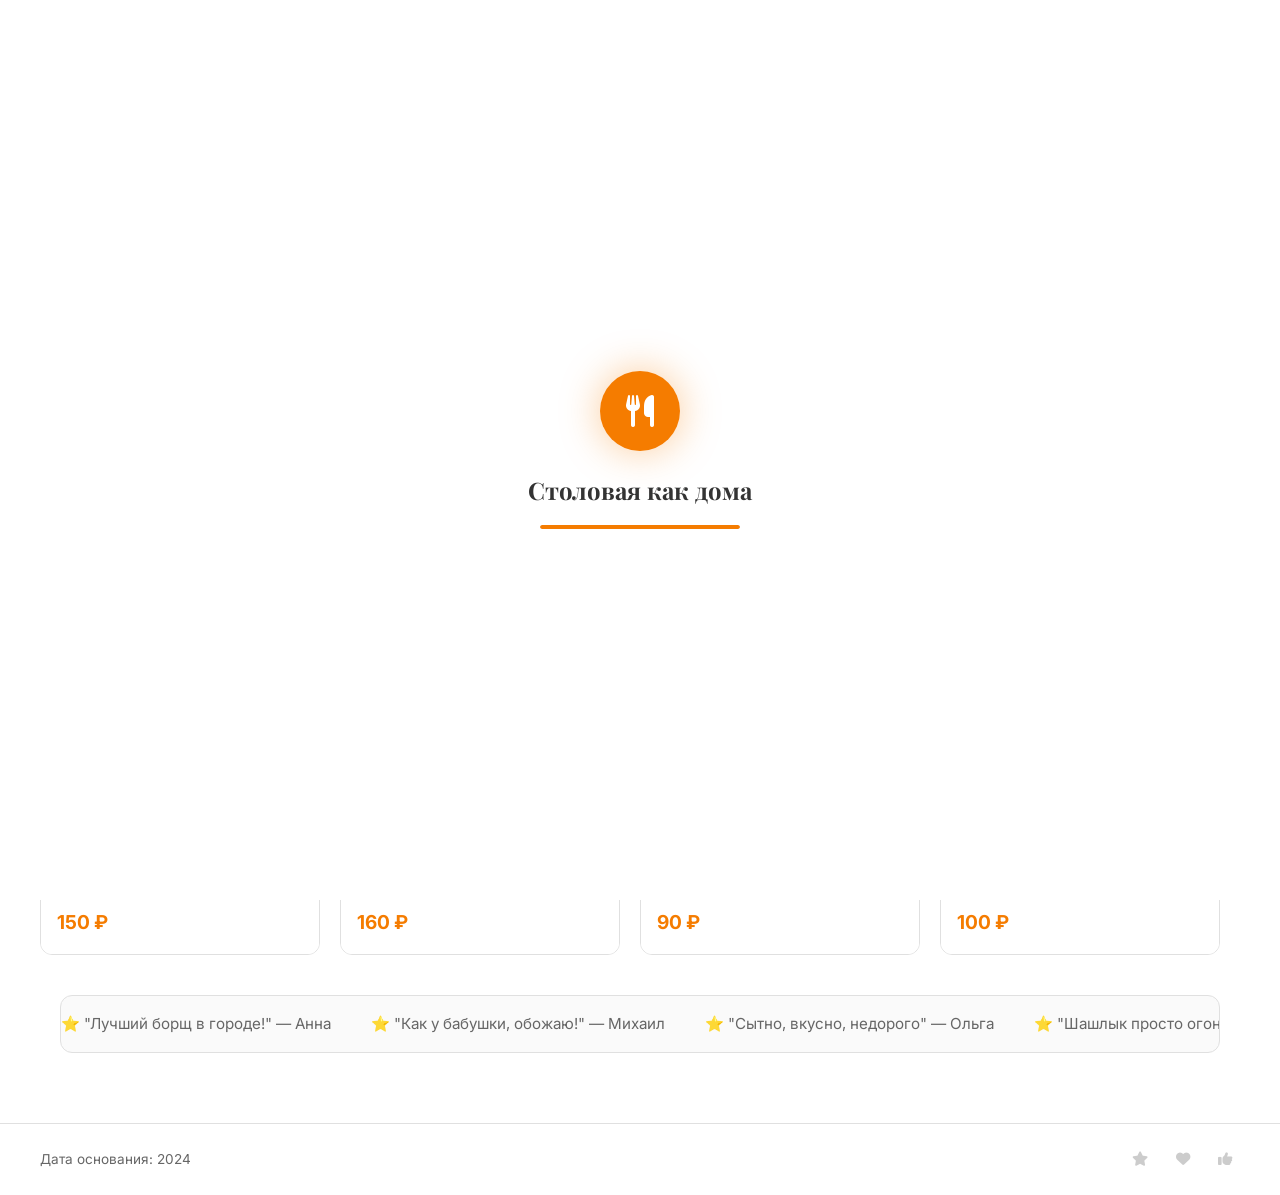
<file: index.html>
<!DOCTYPE html>
<html lang="ru">
<head>
    <meta charset="UTF-8">
    <meta name="viewport" content="width=device-width, initial-scale=1.0, maximum-scale=1.0, user-scalable=no">
    <title>Столовая как дома</title>
    <link rel="stylesheet" href="style.css">
    <link rel="stylesheet" href="https://cdnjs.cloudflare.com/ajax/libs/font-awesome/6.5.1/css/all.min.css">
    <link href="https://fonts.googleapis.com/css2?family=Playfair+Display:wght@400;700;900&family=Inter:wght@300;400;500;600;700&display=swap" rel="stylesheet">
<base target="_blank">
<base target="_blank">
</head>
<body>
    <!-- Прелоадер -->
    <div class="preloader" id="preloader">
        <div class="preloader__content">
            <div class="preloader__plate">
                <i class="fa-solid fa-utensils"></i>
            </div>
            <div class="preloader__text">Столовая как дома</div>
            <div class="preloader__bar">
                <div class="preloader__progress"></div>
            </div>
        </div>
    </div>

    <!-- Интерактивные частицы -->
    <canvas class="particles-canvas" id="particles-canvas"></canvas>

    <!-- Blob-морфинг фон -->
    <div class="blob-bg" aria-hidden="true">
        <div class="blob blob--1"></div>
        <div class="blob blob--2"></div>
        <div class="blob blob--3"></div>
    </div>

    <!-- Парящие декоративные иконки (только десктоп) -->
    <div class="floating-icons" id="floating-icons" aria-hidden="true">
        <i class="fa-solid fa-bowl-food floating-icons__item" style="--delay:0s;--x:5%;--duration:8s;"></i>
        <i class="fa-solid fa-pizza-slice floating-icons__item" style="--delay:2s;--x:15%;--duration:10s;"></i>
        <i class="fa-solid fa-burger floating-icons__item" style="--delay:4s;--x:25%;--duration:9s;"></i>
        <i class="fa-solid fa-drumstick-bite floating-icons__item" style="--delay:1s;--x:75%;--duration:11s;"></i>
        <i class="fa-solid fa-ice-cream floating-icons__item" style="--delay:3s;--x:85%;--duration:8s;"></i>
        <i class="fa-solid fa-mug-hot floating-icons__item" style="--delay:5s;--x:95%;--duration:10s;"></i>
    </div>

    <!-- Плавающая кнопка звонка -->
    <a href="tel:+79003030233" class="phone-fab" aria-label="Позвонить" title="Позвонить">
        <i class="fa-solid fa-phone"></i>
    </a>

    <header class="header" id="header">
        <div class="header__container">
            <a href="#" class="logo" data-page="home">
                <div class="logo__icon-wrap">
                    <i class="fa-solid fa-utensils logo__icon"></i>
                    <div class="logo__icon-glow"></div>
                </div>
                <span class="logo__text">Столовая как дома</span>
            </a>

            <!-- Статус открыто/закрыто -->
            <div class="status-badge" id="status-badge">
                <span class="status-badge__dot"></span>
                <span class="status-badge__text" id="status-text">Открыто</span>
            </div>

            <nav class="nav">
                <ul class="nav__list">
                    <li class="nav__item"><a href="#" class="nav__link active" data-page="home"><span>Главная</span></a></li>
                    <li class="nav__item"><a href="#" class="nav__link" data-page="menu"><span>Меню</span></a></li>
                    <li class="nav__item"><a href="#" class="nav__link" data-page="services"><span>Услуги</span></a></li>
                    <li class="nav__item"><a href="#" class="nav__link" data-page="contacts"><span>Контакты</span></a></li>
                </ul>
            </nav>
            <button class="burger" aria-label="Меню">
                <span class="burger__line"></span>
                <span class="burger__line"></span>
                <span class="burger__line"></span>
            </button>
        </div>
    </header>

    <main class="main">
        <!-- Главная -->
        <section class="page page--home active" id="page-home">
            <div class="hero">
                <div class="hero__content">
                    <h1 class="hero__title">
                        <span class="hero__word">Домашняя</span>
                        <span class="hero__word">еда</span>
                        <br>
                        <span class="hero__word hero__word--accent">с любовью</span>
                    </h1>
                    <p class="hero__subtitle">Вкусные обеды как у бабушки — сытно, недорого и с душой</p>
                    <a href="#" class="btn btn--accent hero__btn" data-page="menu">
                        <span>Посмотреть меню</span>
                        <i class="fa-solid fa-arrow-right btn__arrow"></i>
                    </a>
                </div>
                <div class="hero__food-animation" aria-hidden="true">
                    <div class="hero__plate">
                        <i class="fa-solid fa-utensils"></i>
                    </div>
                    <div class="hero__orbit hero__orbit--1">
                        <i class="fa-solid fa-burger hero__orbit-icon"></i>
                    </div>
                    <div class="hero__orbit hero__orbit--2">
                        <i class="fa-solid fa-pizza-slice hero__orbit-icon"></i>
                    </div>
                    <div class="hero__orbit hero__orbit--3">
                        <i class="fa-solid fa-bowl-food hero__orbit-icon"></i>
                    </div>
                    <div class="hero__orbit hero__orbit--4">
                        <i class="fa-solid fa-ice-cream hero__orbit-icon"></i>
                    </div>
                    <div class="hero__orbit hero__orbit--5">
                        <i class="fa-solid fa-drumstick-bite hero__orbit-icon"></i>
                    </div>
                    <div class="hero__orbit hero__orbit--6">
                        <i class="fa-solid fa-mug-hot hero__orbit-icon"></i>
                    </div>
                </div>
            </div>

            <!-- Горизонтальный скролл хитов -->
            <section class="hits">
                <h2 class="hits__title scroll-reveal">ПОПУЛЯРНЫЕ БЛЮДА</h2>
                <div class="hits__scroll-container">
                    <div class="hits__grid hits__grid--horizontal" id="hits-grid"></div>
                </div>
            </section>

            <!-- Бегущая строка отзывов -->
            <div class="ticker scroll-reveal">
                <div class="ticker__track">
                    <span class="ticker__item">⭐ "Лучший борщ в городе!" — Анна</span>
                    <span class="ticker__item">⭐ "Как у бабушки, обожаю!" — Михаил</span>
                    <span class="ticker__item">⭐ "Сытно, вкусно, недорого" — Ольга</span>
                    <span class="ticker__item">⭐ "Шашлык просто огонь 🔥" — Дмитрий</span>
                    <span class="ticker__item">⭐ "Хожу каждый день на обед" — Светлана</span>
                    <span class="ticker__item">⭐ "Лучший борщ в городе!" — Анна</span>
                    <span class="ticker__item">⭐ "Как у бабушки, обожаю!" — Михаил</span>
                    <span class="ticker__item">⭐ "Сытно, вкусно, недорого" — Ольга</span>
                </div>
            </div>
        </section>

        <!-- Меню -->
        <section class="page page--menu" id="page-menu">
            <div class="catalog">
                <h2 class="catalog__title scroll-reveal">НАШЕ МЕНЮ</h2>
                <div class="filters scroll-reveal">
                    <div class="filters__item">
                        <label for="filter-search" class="filters__label">Поиск по названию</label>
                        <input type="text" id="filter-search" class="filters__input" placeholder="Введите название...">
                    </div>
                    <div class="filters__item">
                        <label for="filter-category" class="filters__label">Категория</label>
                        <select id="filter-category" class="filters__select">
                            <option value="all">Все категории</option>
                            <option value="soups">Супы</option>
                            <option value="garnishes">Гарниры</option>
                            <option value="meat">Мясные блюда</option>
                            <option value="salads">Салаты</option>
                            <option value="drinks">Напитки</option>
                        </select>
                    </div>
                </div>

                <!-- Sticky категории -->
                <div class="sticky-categories" id="sticky-categories">
                    <button class="sticky-categories__btn active" data-cat="all">Все</button>
                    <button class="sticky-categories__btn" data-cat="soups">Супы</button>
                    <button class="sticky-categories__btn" data-cat="garnishes">Гарниры</button>
                    <button class="sticky-categories__btn" data-cat="meat">Мясо</button>
                    <button class="sticky-categories__btn" data-cat="salads">Салаты</button>
                    <button class="sticky-categories__btn" data-cat="drinks">Напитки</button>
                </div>

                <div class="catalog__grid" id="menu-grid"></div>
                <p class="catalog__empty" id="menu-empty" style="display:none;">Ничего не найдено</p>
            </div>
        </section>

        <!-- Услуги -->
        <section class="page page--services" id="page-services">
            <div class="services">
                <h2 class="services__title scroll-reveal">НАШИ УСЛУГИ</h2>
                <div class="services__grid" id="services-grid"></div>
            </div>
        </section>

        <!-- Контакты -->
        <section class="page page--contacts" id="page-contacts">
            <div class="contacts">
                <h2 class="contacts__title scroll-reveal">КОНТАКТЫ</h2>
                <div class="contacts__info scroll-reveal">
                    <div class="contacts__item">
                        <div class="contacts__icon-wrap">
                            <i class="fa-solid fa-phone contacts__icon"></i>
                        </div>
                        <a href="tel:+79003030233" class="contacts__link">+7 900 303 02 33</a>
                    </div>
                    <div class="contacts__item">
                        <div class="contacts__icon-wrap">
                            <i class="fa-solid fa-location-dot contacts__icon"></i>
                        </div>
                        <span class="contacts__text">ул. Генерала Лизюкова, 2</span>
                    </div>
                    <div class="contacts__item contacts__item--hours">
                        <div class="contacts__icon-wrap">
                            <i class="fa-solid fa-clock contacts__icon"></i>
                        </div>
                        <div class="contacts__hours">
                            <span class="contacts__hours-label">Режим работы:</span>
                            <span class="contacts__hours-time">Пн–Пт: 10:00 – 20:00</span>
                            <span class="contacts__hours-time">Сб–Вс: 11:00 – 19:00</span>
                        </div>
                    </div>
                </div>

                <!-- Карта -->
                <div class="contacts__map-wrapper scroll-reveal">
                    <div class="contacts__map-container">
                        <iframe 
                            class="contacts__map"
                            src="https://yandex.ru/map-widget/v1/?ll=39.174829%2C51.707617&z=19&pt=39.174829%2C51.707617%2Cpm2rdm"
                            frameborder="0"
                            allowfullscreen="true"
                            loading="lazy"
                            title="Карта — Столовая как дома">
                        </iframe>
                    </div>
                    <div class="contacts__map-badge">
                        <i class="fa-solid fa-map-pin"></i>
                        <span>Мы здесь!</span>
                    </div>
                </div>

                <div class="contacts__socials scroll-reveal">
                    <a href="#" class="contacts__social" target="_blank" rel="noopener" aria-label="Telegram">
                        <i class="fa-brands fa-telegram-plane"></i>
                    </a>
                    <a href="#" class="contacts__social" target="_blank" rel="noopener" aria-label="WhatsApp">
                        <i class="fa-brands fa-whatsapp"></i>
                    </a>
                </div>
            </div>
        </section>
    </main>

    <footer class="footer">
        <div class="footer__container">
            <span class="footer__text">Дата основания: 2024</span>
            <div class="footer__icons">
                <i class="fa-solid fa-star footer__icon footer__icon--star"></i>
                <i class="fa-solid fa-heart footer__icon footer__icon--heart"></i>
                <i class="fa-solid fa-thumbs-up footer__icon footer__icon--thumb"></i>
            </div>
        </div>
    </footer>

    <script src="script.js"></script>
</body>
</html>
</file>
<file: style.css>
/* style.css */
*,
*::before,
*::after {
    margin: 0;
    padding: 0;
    box-sizing: border-box;
    -webkit-tap-highlight-color: transparent;
}

/* ═══════════════════════════════════════
   🎨 CSS VARIABLES (только светлая тема)
   ═══════════════════════════════════════ */
:root {
    --bg: #ffffff;
    --bg-secondary: #fafafa;
    --bg-card: #ffffff;
    --accent: #f57c00;
    --accent-hover: #e06b00;
    --accent-light: #fff3e6;
    --text: #333333;
    --text-light: #666666;
    --border: #e0e0e0;
    --shadow: 0 4px 12px rgba(0, 0, 0, 0.08);
    --shadow-hover: 0 8px 24px rgba(245, 124, 0, 0.2);
    --shadow-glow: 0 0 30px rgba(245, 124, 0, 0.15);
    --radius: 12px;
    --header-height: 70px;
    --font-heading: 'Playfair Display', serif;
    --font-body: 'Inter', sans-serif;
    --transition: 0.3s ease;
}

html {
    scroll-behavior: smooth;
}

body {
    font-family: var(--font-body);
    background: var(--bg);
    color: var(--text);
    line-height: 1.6;
    min-height: 100vh;
    display: flex;
    flex-direction: column;
    padding-top: var(--header-height);
    overflow-x: hidden;
}

/* ═══════════════════════════════════════
   📞 PHONE FAB (плавающая кнопка звонка)
   ═══════════════════════════════════════ */
.phone-fab {
    position: fixed;
    bottom: 24px;
    right: 24px;
    width: 56px;
    height: 56px;
    border-radius: 50%;
    background: #25d366;
    color: #fff;
    border: none;
    cursor: pointer;
    z-index: 999;
    display: flex;
    align-items: center;
    justify-content: center;
    font-size: 1.5rem;
    box-shadow: 0 4px 16px rgba(37, 211, 102, 0.4);
    transition: all 0.4s cubic-bezier(0.175, 0.885, 0.32, 1.275);
    text-decoration: none;
    animation: phonePulse 2s ease-in-out infinite;
}

.phone-fab:hover,
.phone-fab:active {
    transform: scale(1.1);
    box-shadow: 0 6px 24px rgba(37, 211, 102, 0.6);
}

@keyframes phonePulse {
    0%, 100% { box-shadow: 0 0 0 0 rgba(37, 211, 102, 0.5); }
    50% { box-shadow: 0 0 0 12px rgba(37, 211, 102, 0); }
}

/* ═══════════════════════════════════════
   🔍 ПОДСВЕТКА ПОИСКА
   ═══════════════════════════════════════ */
.search-highlight {
    background: #ffeb3b;
    color: #000;
    border-radius: 2px;
    padding: 0 2px;
    font-weight: 700;
}

/* ═══════════════════════════════════════
   🫧 BLOB-MORPHING BACKGROUND
   ═══════════════════════════════════════ */
.blob-bg {
    position: fixed;
    top: 0;
    left: 0;
    width: 100%;
    height: 100%;
    pointer-events: none;
    z-index: 0;
    overflow: hidden;
    opacity: 0.6;
}

.blob {
    position: absolute;
    border-radius: 50%;
    filter: blur(60px);
    animation: blobMorph 15s ease-in-out infinite;
}

.blob--1 {
    width: 400px;
    height: 400px;
    background: radial-gradient(circle, rgba(245, 124, 0, 0.15), transparent 70%);
    top: -100px;
    left: -100px;
    animation-delay: 0s;
}

.blob--2 {
    width: 300px;
    height: 300px;
    background: radial-gradient(circle, rgba(255, 100, 50, 0.1), transparent 70%);
    bottom: -50px;
    right: -50px;
    animation-delay: -5s;
    animation-duration: 20s;
}

.blob--3 {
    width: 250px;
    height: 250px;
    background: radial-gradient(circle, rgba(255, 150, 0, 0.08), transparent 70%);
    top: 50%;
    left: 50%;
    animation-delay: -10s;
    animation-duration: 18s;
}

@keyframes blobMorph {
    0%, 100% {
        border-radius: 60% 40% 30% 70% / 60% 30% 70% 40%;
        transform: translate(0, 0) rotate(0deg) scale(1);
    }
    25% {
        border-radius: 30% 60% 70% 40% / 50% 60% 30% 60%;
        transform: translate(30px, -30px) rotate(90deg) scale(1.1);
    }
    50% {
        border-radius: 50% 60% 30% 60% / 30% 40% 70% 60%;
        transform: translate(-20px, 20px) rotate(180deg) scale(0.9);
    }
    75% {
        border-radius: 60% 40% 60% 30% / 70% 30% 50% 60%;
        transform: translate(20px, 10px) rotate(270deg) scale(1.05);
    }
}

/* ═══════════════════════════════════════
   ✨ PARTICLES CANVAS
   ═══════════════════════════════════════ */
.particles-canvas {
    position: fixed;
    top: 0;
    left: 0;
    width: 100%;
    height: 100%;
    pointer-events: none;
    z-index: 1;
    opacity: 0.4;
}

/* ═══════════════════════════════════════
   🔄 ПРЕЛОАДЕР
   ═══════════════════════════════════════ */
.preloader {
    position: fixed;
    top: 0;
    left: 0;
    width: 100%;
    height: 100%;
    background: var(--bg);
    z-index: 9999;
    display: flex;
    align-items: center;
    justify-content: center;
    transition: opacity 0.6s ease, visibility 0.6s ease;
}

.preloader.hidden {
    opacity: 0;
    visibility: hidden;
    pointer-events: none;
}

.preloader__content {
    text-align: center;
    padding: 20px;
}

.preloader__plate {
    width: 80px;
    height: 80px;
    background: var(--accent);
    border-radius: 50%;
    display: flex;
    align-items: center;
    justify-content: center;
    margin: 0 auto 20px;
    animation: plateBounce 1.2s ease-in-out infinite;
    box-shadow: 0 0 40px rgba(245, 124, 0, 0.4);
}

.preloader__plate i {
    font-size: 2rem;
    color: #fff;
    animation: plateSpin 2s linear infinite;
}

@keyframes plateBounce {
    0%, 100% { transform: translateY(0) scale(1); }
    50% { transform: translateY(-15px) scale(1.05); }
}

@keyframes plateSpin {
    0% { transform: rotate(0deg); }
    100% { transform: rotate(360deg); }
}

.preloader__text {
    font-family: var(--font-heading);
    font-size: 1.5rem;
    font-weight: 700;
    color: var(--text);
    margin-bottom: 16px;
    animation: textPulse 1.5s ease-in-out infinite;
}

@keyframes textPulse {
    0%, 100% { opacity: 1; }
    50% { opacity: 0.6; }
}

.preloader__bar {
    width: 200px;
    height: 4px;
    background: var(--border);
    border-radius: 2px;
    overflow: hidden;
    margin: 0 auto;
}

.preloader__progress {
    height: 100%;
    width: 0%;
    background: var(--accent);
    border-radius: 2px;
    animation: progressFill 1.5s ease forwards;
}

@keyframes progressFill {
    0% { width: 0%; }
    100% { width: 100%; }
}

/* ═══════════════════════════════════════
   🍽 ПАРЯЩИЕ ИКОНКИ
   ═══════════════════════════════════════ */
.floating-icons {
    position: fixed;
    top: 0;
    left: 0;
    width: 100%;
    height: 100%;
    pointer-events: none;
    z-index: 1;
    overflow: hidden;
}

.floating-icons__item {
    position: absolute;
    bottom: -50px;
    left: var(--x);
    font-size: 1.5rem;
    color: rgba(245, 124, 0, 0.12);
    animation: iconFloat var(--duration) var(--delay) ease-in-out infinite;
}

@keyframes iconFloat {
    0% { transform: translateY(0) rotate(0deg); opacity: 0; }
    15% { opacity: 1; }
    50% { transform: translateY(-60vh) rotate(180deg); }
    85% { opacity: 0.6; }
    100% { transform: translateY(-120vh) rotate(360deg); opacity: 0; }
}

/* ═══════════════════════════════════════
   📜 SCROLL-REVEAL
   ═══════════════════════════════════════ */
.scroll-reveal {
    opacity: 0;
    transform: translateY(40px);
    transition: opacity 0.8s ease, transform 0.8s ease;
}

.scroll-reveal.revealed {
    opacity: 1;
    transform: translateY(0);
}

.scroll-reveal--scale {
    opacity: 0;
    transform: scale(0.8);
    transition: opacity 0.6s ease, transform 0.6s ease;
}

.scroll-reveal--scale.revealed {
    opacity: 1;
    transform: scale(1);
}

/* ═══════════════════════════════════════
   🏠 ШАПКА + STATUS BADGE
   ═══════════════════════════════════════ */
.header {
    position: fixed;
    top: 0;
    left: 0;
    width: 100%;
    background: rgba(255, 255, 255, 0.95);
    backdrop-filter: blur(10px);
    -webkit-backdrop-filter: blur(10px);
    border-bottom: 1px solid var(--border);
    z-index: 1000;
    height: var(--header-height);
    box-shadow: 0 1px 8px rgba(0, 0, 0, 0.05);
    transition: all 0.4s ease;
}

.header--scrolled {
    height: 60px;
    box-shadow: 0 4px 20px rgba(0, 0, 0, 0.08);
}

.header__container {
    max-width: 1200px;
    margin: 0 auto;
    padding: 0 20px;
    display: flex;
    align-items: center;
    justify-content: space-between;
    height: 100%;
}

/* Status Badge */
.status-badge {
    display: flex;
    align-items: center;
    gap: 8px;
    padding: 6px 14px;
    background: var(--bg-secondary);
    border-radius: 20px;
    border: 1px solid var(--border);
    font-size: 0.85rem;
    font-weight: 600;
    transition: all 0.3s ease;
}

.status-badge__dot {
    width: 8px;
    height: 8px;
    border-radius: 50%;
    background: #4caf50;
    animation: statusPulse 2s ease-in-out infinite;
}

.status-badge.status-badge--closed .status-badge__dot {
    background: #ff3b30;
    animation: none;
}

.status-badge.status-badge--closed {
    color: #ff3b30;
}

@keyframes statusPulse {
    0%, 100% { box-shadow: 0 0 0 0 rgba(76, 175, 80, 0.4); }
    50% { box-shadow: 0 0 0 6px rgba(76, 175, 80, 0); }
}

.logo {
    display: flex;
    align-items: center;
    gap: 10px;
    text-decoration: none;
    color: var(--text);
    font-family: var(--font-heading);
    font-weight: 700;
    font-size: 1.4rem;
    transition: color var(--transition);
}

.logo:hover {
    color: var(--accent);
}

.logo__icon-wrap {
    position: relative;
    display: flex;
    align-items: center;
    justify-content: center;
}

.logo__icon {
    font-size: 1.6rem;
    color: var(--accent);
    transition: transform 0.4s ease;
}

.logo:hover .logo__icon {
    transform: rotate(15deg) scale(1.1);
}

.logo__icon-glow {
    position: absolute;
    width: 100%;
    height: 100%;
    border-radius: 50%;
    background: radial-gradient(circle, rgba(245, 124, 0, 0.2) 0%, transparent 70%);
    animation: iconGlow 2s ease-in-out infinite;
    opacity: 0;
    transition: opacity 0.3s ease;
}

.logo:hover .logo__icon-glow {
    opacity: 1;
}

@keyframes iconGlow {
    0%, 100% { transform: scale(1); opacity: 0.6; }
    50% { transform: scale(1.5); opacity: 0; }
}

.nav__list {
    display: flex;
    list-style: none;
    gap: 8px;
}

.nav__link {
    display: block;
    padding: 10px 18px;
    text-decoration: none;
    color: var(--text);
    font-weight: 500;
    border-radius: 8px;
    transition: all var(--transition);
    font-size: 0.95rem;
    position: relative;
    overflow: hidden;
    min-height: 44px;
    display: flex;
    align-items: center;
}

.nav__link::before {
    content: '';
    position: absolute;
    bottom: 0;
    left: 50%;
    width: 0;
    height: 2px;
    background: var(--accent);
    transition: all 0.3s ease;
    transform: translateX(-50%);
}

.nav__link:hover::before,
.nav__link:active::before {
    width: 80%;
}

.nav__link:hover,
.nav__link:active {
    background: var(--accent-light);
    color: var(--accent);
    transform: translateY(-2px);
}

.nav__link.active {
    background: var(--accent);
    color: #fff;
    animation: navActivePulse 2s ease-in-out infinite;
}

.nav__link.active::before {
    display: none;
}

@keyframes navActivePulse {
    0%, 100% { box-shadow: 0 0 0 0 rgba(245, 124, 0, 0.4); }
    50% { box-shadow: 0 0 0 8px rgba(245, 124, 0, 0); }
}

/* Бургер */
.burger {
    display: none;
    flex-direction: column;
    gap: 5px;
    background: none;
    border: none;
    cursor: pointer;
    padding: 12px;
    z-index: 1001;
    min-width: 44px;
    min-height: 44px;
    align-items: center;
    justify-content: center;
}

.burger__line {
    width: 26px;
    height: 3px;
    background: var(--text);
    border-radius: 2px;
    transition: all var(--transition);
}

.burger.active .burger__line:nth-child(1) {
    transform: rotate(45deg) translate(5px, 6px);
}

.burger.active .burger__line:nth-child(2) {
    opacity: 0;
    transform: translateX(20px);
}

.burger.active .burger__line:nth-child(3) {
    transform: rotate(-45deg) translate(5px, -6px);
}

/* ═══════════════════════════════════════
   📄 MAIN & PAGES
   ═══════════════════════════════════════ */
.main {
    flex: 1;
    max-width: 1200px;
    width: 100%;
    margin: 0 auto;
    padding: 30px 20px;
    position: relative;
    z-index: 2;
}

.page {
    display: none;
}

.page.active {
    display: block;
    animation: pageFadeIn 0.5s ease;
}

@keyframes pageFadeIn {
    from { opacity: 0; transform: translateY(20px) scale(0.98); }
    to { opacity: 1; transform: translateY(0) scale(1); }
}

/* ═══════════════════════════════════════
   🦸 HERO
   ═══════════════════════════════════════ */
.hero {
    display: flex;
    align-items: center;
    justify-content: center;
    text-align: center;
    padding: 40px 0 60px;
    min-height: 400px;
    position: relative;
}

.hero__content {
    max-width: 700px;
    width: 100%;
    position: relative;
    z-index: 2;
}

.hero__title {
    font-family: var(--font-heading);
    font-size: 3.5rem;
    font-weight: 900;
    line-height: 1.15;
    color: var(--text);
    margin-bottom: 20px;
}

.hero__word {
    display: inline-block;
    opacity: 0;
    transform: translateY(30px);
    animation: wordReveal 0.8s ease forwards;
}

.hero__word:nth-child(1) { animation-delay: 0.2s; }
.hero__word:nth-child(2) { animation-delay: 0.4s; }
.hero__word:nth-child(3) { animation-delay: 0.6s; }
.hero__word:nth-child(4) { animation-delay: 0.8s; }

@keyframes wordReveal {
    from { opacity: 0; transform: translateY(30px) rotate(-2deg); }
    to { opacity: 1; transform: translateY(0) rotate(0deg); }
}

.hero__word--accent {
    color: var(--accent);
    position: relative;
}

.hero__word--accent::after {
    content: '';
    position: absolute;
    bottom: 2px;
    left: 0;
    width: 100%;
    height: 4px;
    background: var(--accent);
    border-radius: 2px;
    opacity: 0.4;
    animation: underlineGrow 1s ease 1s forwards;
    transform: scaleX(0);
    transform-origin: left;
}

@keyframes underlineGrow {
    to { transform: scaleX(1); }
}

.hero__subtitle {
    font-size: 1.2rem;
    color: var(--text-light);
    margin-bottom: 32px;
    max-width: 500px;
    margin-left: auto;
    margin-right: auto;
    opacity: 0;
    animation: fadeInUp 0.8s ease 0.8s forwards;
}

@keyframes fadeInUp {
    from { opacity: 0; transform: translateY(20px); }
    to { opacity: 1; transform: translateY(0); }
}

.hero__btn {
    font-size: 1.05rem;
    padding: 14px 36px;
    opacity: 0;
    animation: fadeInUp 0.8s ease 1s forwards;
    position: relative;
    overflow: hidden;
    min-height: 48px;
}

/* ═══════════════════════════════════════
   🍽 HERO FOOD ANIMATION
   ═══════════════════════════════════════ */
.hero__food-animation {
    position: relative;
    width: 340px;
    height: 340px;
    display: flex;
    align-items: center;
    justify-content: center;
    margin: 0 auto;
}

.hero__plate {
    width: 120px;
    height: 120px;
    background: var(--accent);
    border-radius: 50%;
    display: flex;
    align-items: center;
    justify-content: center;
    font-size: 3rem;
    color: #fff;
    box-shadow: 0 0 60px rgba(245, 124, 0, 0.4), 0 8px 24px rgba(0, 0, 0, 0.15);
    z-index: 10;
    animation: platePulse 3s ease-in-out infinite;
    position: relative;
}

.hero__plate::before {
    content: '';
    position: absolute;
    inset: -8px;
    border-radius: 50%;
    border: 2px solid rgba(245, 124, 0, 0.3);
    animation: plateRingExpand 3s ease-in-out infinite;
}

@keyframes platePulse {
    0%, 100% { transform: scale(1); }
    50% { transform: scale(1.08); }
}

@keyframes plateRingExpand {
    0%, 100% { transform: scale(1); opacity: 1; }
    50% { transform: scale(1.15); opacity: 0; }
}

.hero__orbit {
    position: absolute;
    width: 100%;
    height: 100%;
    top: 0;
    left: 0;
    animation: orbitRotate linear infinite;
    pointer-events: none;
}

.hero__orbit--1 { animation-duration: 12s; }
.hero__orbit--2 { animation-duration: 16s; animation-direction: reverse; }
.hero__orbit--3 { animation-duration: 20s; }
.hero__orbit--4 { animation-duration: 14s; animation-direction: reverse; }
.hero__orbit--5 { animation-duration: 18s; }
.hero__orbit--6 { animation-duration: 22s; animation-direction: reverse; }

@keyframes orbitRotate {
    from { transform: rotate(0deg); }
    to { transform: rotate(360deg); }
}

.hero__orbit-icon {
    position: absolute;
    font-size: 1.8rem;
    color: var(--accent);
    background: var(--bg-card);
    width: 48px;
    height: 48px;
    border-radius: 50%;
    display: flex;
    align-items: center;
    justify-content: center;
    box-shadow: 0 4px 12px rgba(245, 124, 0, 0.2);
    border: 2px solid rgba(245, 124, 0, 0.15);
    animation: iconCounterRotate linear infinite;
}

/* Иконки на разных позициях орбиты */
.hero__orbit--1 .hero__orbit-icon { top: 0; left: 50%; transform: translateX(-50%); animation-duration: 12s; animation-direction: reverse; }
.hero__orbit--2 .hero__orbit-icon { top: 50%; right: 0; transform: translateY(-50%); animation-duration: 16s; }
.hero__orbit--3 .hero__orbit-icon { bottom: 0; left: 50%; transform: translateX(-50%); animation-duration: 20s; animation-direction: reverse; }
.hero__orbit--4 .hero__orbit-icon { top: 50%; left: 0; transform: translateY(-50%); animation-duration: 14s; }
.hero__orbit--5 .hero__orbit-icon { top: 15%; right: 15%; animation-duration: 18s; animation-direction: reverse; }
.hero__orbit--6 .hero__orbit-icon { bottom: 15%; left: 15%; animation-duration: 22s; }

@keyframes iconCounterRotate {
    from { transform: rotate(0deg); }
    to { transform: rotate(-360deg); }
}

/* Пар над тарелкой */
.hero__food-animation::after {
    content: '';
    position: absolute;
    top: 30%;
    left: 50%;
    transform: translateX(-50%);
    width: 40px;
    height: 40px;
    background: radial-gradient(circle, rgba(255, 255, 255, 0.4), transparent);
    border-radius: 50%;
    animation: steamRiseHero 2.5s ease-out infinite;
    z-index: 11;
    pointer-events: none;
}

.hero__food-animation::before {
    content: '';
    position: absolute;
    top: 35%;
    left: 55%;
    width: 25px;
    height: 25px;
    background: radial-gradient(circle, rgba(255, 255, 255, 0.3), transparent);
    border-radius: 50%;
    animation: steamRiseHero 2.5s ease-out 0.8s infinite;
    z-index: 11;
    pointer-events: none;
}

@keyframes steamRiseHero {
    0% { transform: translateX(-50%) translateY(0) scale(1); opacity: 0.6; }
    100% { transform: translateX(-50%) translateY(-60px) scale(2); opacity: 0; }
}

/* ═══════════════════════════════════════
   🔘 КНОПКИ + RIPPLE
   ═══════════════════════════════════════ */
.btn {
    display: inline-flex;
    align-items: center;
    justify-content: center;
    gap: 10px;
    padding: 12px 28px;
    border-radius: 8px;
    font-weight: 600;
    font-size: 0.95rem;
    cursor: pointer;
    text-decoration: none;
    border: 2px solid transparent;
    transition: all var(--transition);
    font-family: var(--font-body);
    position: relative;
    overflow: hidden;
    min-height: 44px;
    touch-action: manipulation;
}

.btn__arrow {
    transition: transform 0.3s ease;
}

.btn:hover .btn__arrow,
.btn:active .btn__arrow {
    transform: translateX(4px);
}

.btn--accent {
    background: var(--accent);
    color: #fff;
    border-color: var(--accent);
    animation: btnGlow 3s ease-in-out infinite;
}

@keyframes btnGlow {
    0%, 100% { box-shadow: 0 0 0 0 rgba(245, 124, 0, 0.4); }
    50% { box-shadow: 0 0 20px 5px rgba(245, 124, 0, 0.2); }
}

.btn--accent:hover,
.btn--accent:active {
    background: var(--accent-hover);
    border-color: var(--accent-hover);
    transform: translateY(-3px);
    box-shadow: 0 10px 30px rgba(245, 124, 0, 0.35);
}

/* Ripple effect */
.btn::after {
    content: '';
    position: absolute;
    top: 50%;
    left: 50%;
    width: 0;
    height: 0;
    background: rgba(255, 255, 255, 0.3);
    border-radius: 50%;
    transform: translate(-50%, -50%);
    transition: width 0.6s ease, height 0.6s ease;
}

.btn:active::after {
    width: 300px;
    height: 300px;
}

/* ═══════════════════════════════════════
   🏷 ЗАГОЛОВКИ
   ═══════════════════════════════════════ */
.hits__title,
.catalog__title,
.services__title,
.contacts__title {
    font-family: var(--font-heading);
    font-size: 2rem;
    font-weight: 700;
    text-align: center;
    margin-bottom: 12px;
    position: relative;
    padding-bottom: 16px;
}

.hits__title::after,
.catalog__title::after,
.services__title::after,
.contacts__title::after {
    content: '';
    position: absolute;
    bottom: 0;
    left: 50%;
    transform: translateX(-50%);
    width: 60px;
    height: 4px;
    background: var(--accent);
    border-radius: 2px;
    animation: titleLineGrow 1s ease forwards;
}

@keyframes titleLineGrow {
    from { width: 0; }
    to { width: 60px; }
}

/* ═══════════════════════════════════════
   📰 TICKER (бегущая строка)
   ═══════════════════════════════════════ */
.ticker {
    margin: 40px 0;
    overflow: hidden;
    background: var(--bg-secondary);
    border-radius: var(--radius);
    border: 1px solid var(--border);
    padding: 16px 0;
}

.ticker__track {
    display: flex;
    gap: 40px;
    animation: tickerScroll 20s linear infinite;
    width: max-content;
}

.ticker:hover .ticker__track {
    animation-play-state: paused;
}

@keyframes tickerScroll {
    0% { transform: translateX(0); }
    100% { transform: translateX(-50%); }
}

.ticker__item {
    white-space: nowrap;
    font-size: 0.95rem;
    color: var(--text-light);
    flex-shrink: 0;
}

/* ═══════════════════════════════════════
   📦 СЕТКИ + HORIZONTAL SCROLL
   ═══════════════════════════════════════ */
.hits__grid,
.catalog__grid {
    display: grid;
    grid-template-columns: repeat(4, 1fr);
    gap: 24px;
    margin-top: 30px;
}

.hits__scroll-container {
    overflow-x: auto;
    scroll-snap-type: x mandatory;
    -webkit-overflow-scrolling: touch;
    padding-bottom: 10px;
    margin: 0 -20px;
    padding: 0 20px;
}

.hits__grid--horizontal {
    display: flex;
    gap: 20px;
    grid-template-columns: none;
}

.hits__grid--horizontal .product-card {
    flex: 0 0 280px;
    scroll-snap-align: start;
}

.hits__empty,
.catalog__empty {
    text-align: center;
    color: var(--text-light);
    font-size: 1.1rem;
    padding: 40px;
    grid-column: 1 / -1;
    animation: shakeEmpty 0.5s ease;
}

@keyframes shakeEmpty {
    0%, 100% { transform: translateX(0); }
    25% { transform: translateX(-5px); }
    75% { transform: translateX(5px); }
}

/* ═══════════════════════════════════════
   🃏 КАРТОЧКИ ТОВАРОВ + 3D FLIP
   ═══════════════════════════════════════ */
.product-card {
    border: 1px solid var(--border);
    border-radius: var(--radius);
    overflow: hidden;
    background: var(--bg-card);
    transition: all 0.4s cubic-bezier(0.175, 0.885, 0.32, 1.275);
    position: relative;
    display: flex;
    flex-direction: column;
    opacity: 0;
    transform: translateY(30px) scale(0.95);
    perspective: 1000px;
}

.product-card.revealed {
    opacity: 1;
    transform: translateY(0) scale(1);
}

.product-card:hover,
.product-card:active {
    transform: translateY(-10px) rotateX(2deg) rotateY(-2deg);
    box-shadow: var(--shadow-hover), 0 0 0 1px rgba(245, 124, 0, 0.1);
}

.product-card::before {
    content: '';
    position: absolute;
    top: 0;
    left: -100%;
    width: 100%;
    height: 100%;
    background: linear-gradient(90deg, transparent, rgba(255, 255, 255, 0.4), transparent);
    transition: left 0.6s ease;
    z-index: 3;
    pointer-events: none;
}

.product-card:hover::before,
.product-card:active::before {
    left: 100%;
}

/* Пар над супами */
.product-card__steam {
    position: absolute;
    top: 0;
    left: 50%;
    transform: translateX(-50%);
    width: 60px;
    height: 60px;
    pointer-events: none;
    z-index: 4;
    opacity: 0;
}

.product-card:hover .product-card__steam,
.product-card:active .product-card__steam {
    opacity: 1;
}

.product-card__steam::before,
.product-card__steam::after {
    content: '';
    position: absolute;
    bottom: 0;
    width: 20px;
    height: 20px;
    background: radial-gradient(circle, rgba(255,255,255,0.3), transparent);
    border-radius: 50%;
    animation: steamRise 2s ease-out infinite;
}

.product-card__steam::after {
    left: 20px;
    animation-delay: 0.5s;
    width: 15px;
    height: 15px;
}

@keyframes steamRise {
    0% { transform: translateY(0) scale(1); opacity: 0.6; }
    100% { transform: translateY(-50px) scale(2); opacity: 0; }
}

.product-card__image {
    width: 100%;
    height: 180px;
    object-fit: cover;
    display: block;
    background: #f9f9f9;
    transition: transform 0.5s ease;
}

.product-card:hover .product-card__image,
.product-card:active .product-card__image {
    transform: scale(1.08);
}

.product-card__body {
    padding: 16px;
    flex: 1;
    display: flex;
    flex-direction: column;
    gap: 8px;
    position: relative;
    z-index: 2;
    background: var(--bg-card);
}

.product-card__name {
    font-weight: 600;
    font-size: 1rem;
    line-height: 1.3;
    flex: 1;
    transition: color 0.3s ease;
}

.product-card:hover .product-card__name,
.product-card:active .product-card__name {
    color: var(--accent);
}

/* Анимированный счётчик цены */
.product-card__price {
    font-weight: 700;
    font-size: 1.2rem;
    color: var(--accent);
    margin-top: auto;
    transition: transform 0.3s ease;
    position: relative;
}

.product-card__price--animated {
    animation: pricePop 0.6s ease;
}

@keyframes pricePop {
    0% { transform: scale(1); }
    50% { transform: scale(1.2); }
    100% { transform: scale(1); }
}

.product-card:hover .product-card__price,
.product-card:active .product-card__price {
    transform: scale(1.05);
}

.product-card__weight {
    font-size: 0.8rem;
    color: var(--text-light);
    margin-top: 4px;
}

/* Бейдж ХИТ */
.product-card__badge {
    position: absolute;
    top: 12px;
    right: 12px;
    background: #ff3b30;
    color: #fff;
    font-size: 0.75rem;
    font-weight: 700;
    padding: 5px 10px;
    border-radius: 6px;
    letter-spacing: 0.5px;
    box-shadow: 0 2px 8px rgba(255, 59, 48, 0.3);
    z-index: 2;
    animation: hitBadgePulse 2s ease-in-out infinite;
}

@keyframes hitBadgePulse {
    0%, 100% { transform: scale(1); box-shadow: 0 2px 8px rgba(255, 59, 48, 0.3); }
    50% { transform: scale(1.08); box-shadow: 0 4px 16px rgba(255, 59, 48, 0.5); }
}

/* ═══════════════════════════════════════
   🛎 КАРТОЧКИ УСЛУГ
   ═══════════════════════════════════════ */
.services {
    padding: 20px 0 40px;
}

.services__grid {
    display: grid;
    grid-template-columns: repeat(auto-fill, minmax(300px, 1fr));
    gap: 24px;
    margin-top: 30px;
}

.service-card {
    border: 1px solid var(--border);
    border-radius: var(--radius);
    overflow: hidden;
    background: var(--bg-card);
    transition: all 0.4s cubic-bezier(0.175, 0.885, 0.32, 1.275);
    display: flex;
    flex-direction: column;
    opacity: 0;
    transform: translateY(30px);
}

.service-card.revealed {
    opacity: 1;
    transform: translateY(0);
}

.service-card:hover,
.service-card:active {
    transform: translateY(-10px) scale(1.02);
    box-shadow: var(--shadow-hover), 0 0 40px rgba(245, 124, 0, 0.1);
}

.service-card__image {
    width: 100%;
    height: 200px;
    object-fit: cover;
    display: block;
    background: #f9f9f9;
    transition: transform 0.5s ease;
}

.service-card:hover .service-card__image,
.service-card:active .service-card__image {
    transform: scale(1.1);
}

.service-card__body {
    padding: 20px;
    flex: 1;
    display: flex;
    flex-direction: column;
    gap: 10px;
    position: relative;
    z-index: 2;
    background: var(--bg-card);
}

.service-card__name {
    font-family: var(--font-heading);
    font-size: 1.3rem;
    font-weight: 700;
    color: var(--text);
    transition: color 0.3s ease;
}

.service-card:hover .service-card__name,
.service-card:active .service-card__name {
    color: var(--accent);
}

.service-card__description {
    font-size: 0.9rem;
    color: var(--text-light);
    line-height: 1.5;
    flex: 1;
}

.service-card__price {
    font-weight: 700;
    font-size: 1.1rem;
    color: var(--accent);
    margin-top: auto;
    position: relative;
    display: inline-block;
}

.service-card__price::after {
    content: '';
    position: absolute;
    bottom: -2px;
    left: 0;
    width: 0;
    height: 2px;
    background: var(--accent);
    transition: width 0.3s ease;
}

.service-card:hover .service-card__price::after,
.service-card:active .service-card__price::after {
    width: 100%;
}

/* ═══════════════════════════════════════
   🔍 ФИЛЬТРЫ + STICKY CATEGORIES
   ═══════════════════════════════════════ */
.catalog {
    padding-bottom: 40px;
}

.filters {
    display: flex;
    flex-wrap: wrap;
    gap: 16px;
    margin-bottom: 24px;
    align-items: flex-end;
    background: var(--bg-secondary);
    padding: 20px;
    border-radius: var(--radius);
    border: 1px solid var(--border);
    transition: all 0.3s ease;
}

.filters:focus-within {
    box-shadow: 0 0 0 3px rgba(245, 124, 0, 0.1), var(--shadow);
    border-color: rgba(245, 124, 0, 0.3);
}

.filters__item {
    display: flex;
    flex-direction: column;
    gap: 4px;
    flex: 1;
    min-width: 140px;
}

.filters__label {
    font-size: 0.8rem;
    font-weight: 600;
    color: var(--text-light);
    text-transform: uppercase;
    letter-spacing: 0.5px;
    transition: color 0.3s ease;
}

.filters__item:focus-within .filters__label {
    color: var(--accent);
}

.filters__select,
.filters__input {
    padding: 12px 14px;
    border: 1px solid var(--border);
    border-radius: 8px;
    font-family: var(--font-body);
    font-size: 16px;
    background: var(--bg-card);
    color: var(--text);
    transition: all 0.3s ease;
    width: 100%;
    min-height: 44px;
    -webkit-appearance: none;
    appearance: none;
}

.filters__select {
    background-image: url("data:image/svg+xml,%3Csvg xmlns='http://www.w3.org/2000/svg' width='12' height='12' viewBox='0 0 12 12'%3E%3Cpath fill='%23666' d='M6 8L1 3h10z'/%3E%3C/svg%3E");
    background-repeat: no-repeat;
    background-position: right 12px center;
    padding-right: 32px;
}

.filters__select:focus,
.filters__input:focus {
    outline: none;
    border-color: var(--accent);
    box-shadow: 0 0 0 3px rgba(245, 124, 0, 0.1), 0 4px 12px rgba(245, 124, 0, 0.08);
    transform: translateY(-2px);
}

/* Sticky Categories */
.sticky-categories {
    position: sticky;
    top: var(--header-height);
    z-index: 100;
    display: flex;
    gap: 8px;
    padding: 12px 0;
    margin-bottom: 20px;
    overflow-x: auto;
    -webkit-overflow-scrolling: touch;
    scrollbar-width: none;
    background: var(--bg);
}

.sticky-categories::-webkit-scrollbar {
    display: none;
}

.sticky-categories__btn {
    padding: 8px 20px;
    border-radius: 20px;
    border: 1px solid var(--border);
    background: var(--bg-card);
    color: var(--text);
    font-family: var(--font-body);
    font-size: 0.85rem;
    font-weight: 500;
    cursor: pointer;
    white-space: nowrap;
    transition: all 0.3s ease;
    flex-shrink: 0;
}

.sticky-categories__btn:hover,
.sticky-categories__btn.active {
    background: var(--accent);
    color: #fff;
    border-color: var(--accent);
    transform: translateY(-2px);
    box-shadow: 0 4px 12px rgba(245, 124, 0, 0.3);
}

/* ═══════════════════════════════════════
   📞 КОНТАКТЫ + КАРТА
   ═══════════════════════════════════════ */
.contacts {
    padding: 20px 0 40px;
    text-align: center;
}

.contacts__info {
    display: flex;
    flex-direction: column;
    gap: 16px;
    align-items: center;
    margin: 30px 0;
}

.contacts__item {
    display: flex;
    align-items: center;
    gap: 12px;
    font-size: 1.05rem;
    padding: 14px 24px;
    background: var(--bg-secondary);
    border-radius: 12px;
    border: 1px solid var(--border);
    transition: all 0.3s ease;
    cursor: pointer;
    min-height: 56px;
    width: 100%;
    max-width: 400px;
    justify-content: center;
    text-decoration: none;
    color: inherit;
}

.contacts__item:hover,
.contacts__item:active {
    transform: translateY(-3px) scale(1.02);
    box-shadow: var(--shadow);
    border-color: var(--accent);
    background: var(--accent-light);
}

.contacts__item--hours {
    flex-direction: column;
    gap: 4px;
    padding: 16px 24px;
}

.contacts__hours {
    display: flex;
    flex-direction: column;
    gap: 2px;
}

.contacts__hours-label {
    font-weight: 600;
    color: var(--accent);
    margin-bottom: 4px;
}

.contacts__hours-time {
    font-size: 0.9rem;
    color: var(--text-light);
}

.contacts__icon-wrap {
    width: 44px;
    height: 44px;
    background: var(--accent-light);
    border-radius: 50%;
    display: flex;
    align-items: center;
    justify-content: center;
    transition: all 0.3s ease;
    flex-shrink: 0;
}

.contacts__item:hover .contacts__icon-wrap,
.contacts__item:active .contacts__icon-wrap {
    background: var(--accent);
    transform: rotate(15deg) scale(1.1);
}

.contacts__icon {
    font-size: 1.2rem;
    color: var(--accent);
    transition: color 0.3s ease;
}

.contacts__item:hover .contacts__icon,
.contacts__item:active .contacts__icon {
    color: #fff;
}

.contacts__link {
    color: var(--accent);
    text-decoration: none;
    font-weight: 500;
    transition: color var(--transition);
    position: relative;
}

.contacts__link::after {
    content: '';
    position: absolute;
    bottom: -2px;
    left: 0;
    width: 0;
    height: 2px;
    background: var(--accent);
    transition: width 0.3s ease;
}

.contacts__link:hover,
.contacts__link:active {
    color: var(--accent-hover);
}

.contacts__link:hover::after,
.contacts__link:active::after {
    width: 100%;
}

.contacts__text {
    color: var(--text);
}

/* Карта */
.contacts__map-wrapper {
    margin: 30px 0;
    position: relative;
    border-radius: var(--radius);
    overflow: hidden;
    box-shadow: var(--shadow);
    border: 1px solid var(--border);
    max-width: 800px;
    margin-left: auto;
    margin-right: auto;
}

.contacts__map-container {
    position: relative;
    width: 100%;
    padding-bottom: 56.25%;
    height: 0;
    overflow: hidden;
    background: #f5f5f5;
}

.contacts__map {
    position: absolute;
    top: 0;
    left: 0;
    width: 100%;
    height: 100%;
    border: none;
    display: block;
}

.contacts__map-badge {
    position: absolute;
    top: 16px;
    left: 16px;
    background: var(--accent);
    color: #fff;
    padding: 8px 16px;
    border-radius: 20px;
    font-weight: 600;
    font-size: 0.85rem;
    display: flex;
    align-items: center;
    gap: 8px;
    box-shadow: 0 4px 12px rgba(245, 124, 0, 0.4);
    z-index: 2;
    animation: mapBadgeBounce 2s ease-in-out infinite;
}

@keyframes mapBadgeBounce {
    0%, 100% { transform: translateY(0); }
    50% { transform: translateY(-4px); }
}

.contacts__map-badge i {
    font-size: 1rem;
}

.contacts__socials {
    display: flex;
    justify-content: center;
    gap: 20px;
    margin-top: 20px;
}

.contacts__social {
    display: flex;
    align-items: center;
    justify-content: center;
    width: 56px;
    height: 56px;
    border-radius: 50%;
    background: var(--accent-light);
    color: var(--accent);
    font-size: 1.5rem;
    text-decoration: none;
    transition: all 0.4s cubic-bezier(0.175, 0.885, 0.32, 1.275);
    position: relative;
    overflow: hidden;
    min-width: 56px;
    min-height: 56px;
}

.contacts__social::before {
    content: '';
    position: absolute;
    top: 50%;
    left: 50%;
    width: 0;
    height: 0;
    background: var(--accent);
    border-radius: 50%;
    transform: translate(-50%, -50%);
    transition: all 0.4s ease;
    z-index: 0;
}

.contacts__social:hover::before,
.contacts__social:active::before {
    width: 100%;
    height: 100%;
}

.contacts__social:hover,
.contacts__social:active {
    color: #fff;
    transform: translateY(-5px) scale(1.1);
    box-shadow: 0 10px 25px rgba(245, 124, 0, 0.3);
}

.contacts__social i {
    position: relative;
    z-index: 1;
    transition: transform 0.3s ease;
}

.contacts__social:hover i,
.contacts__social:active i {
    transform: rotate(10deg) scale(1.1);
}

/* ═══════════════════════════════════════
   🦶 ФУТЕР
   ═══════════════════════════════════════ */
.footer {
    border-top: 1px solid var(--border);
    padding: 20px;
    text-align: center;
    position: relative;
    z-index: 2;
    background: var(--bg);
}

.footer__container {
    max-width: 1200px;
    margin: 0 auto;
    display: flex;
    justify-content: space-between;
    align-items: center;
    flex-wrap: wrap;
    gap: 10px;
}

.footer__text {
    color: var(--text-light);
    font-size: 0.85rem;
}

.footer__icons {
    display: flex;
    gap: 12px;
    color: #ccc;
    font-size: 0.9rem;
}

.footer__icon {
    transition: all 0.4s ease;
    cursor: default;
    padding: 8px;
}

.footer__icon--star:hover,
.footer__icon--star:active {
    color: #ffd700;
    transform: rotate(72deg) scale(1.3);
    animation: starSpin 0.6s ease;
}

@keyframes starSpin {
    0% { transform: rotate(0deg) scale(1); }
    100% { transform: rotate(72deg) scale(1.3); }
}

.footer__icon--heart:hover,
.footer__icon--heart:active {
    color: #ff3b30;
    transform: scale(1.3);
    animation: heartBeat 0.8s ease;
}

@keyframes heartBeat {
    0%, 100% { transform: scale(1.3); }
    25% { transform: scale(1.5); }
    50% { transform: scale(1.2); }
    75% { transform: scale(1.4); }
}

.footer__icon--thumb:hover,
.footer__icon--thumb:active {
    color: var(--accent);
    transform: scale(1.3) rotate(-10deg);
}

/* ═══════════════════════════════════════
   📊 РАЗДЕЛИТЕЛИ КАТЕГОРИЙ
   ═══════════════════════════════════════ */
.category-divider {
    grid-column: 1 / -1;
    display: flex;
    align-items: center;
    gap: 20px;
    margin: 30px 0 10px 0;
    padding: 0 10px;
    opacity: 0;
    transform: translateX(-30px);
    animation: dividerReveal 0.6s ease forwards;
}

.category-divider:first-of-type {
    margin-top: 0;
}

@keyframes dividerReveal {
    to { opacity: 1; transform: translateX(0); }
}

.category-divider__line {
    flex: 1;
    height: 2px;
    background: linear-gradient(to right, transparent, var(--accent), transparent);
    position: relative;
    overflow: hidden;
}

.category-divider__line::after {
    content: '';
    position: absolute;
    top: 0;
    left: -100%;
    width: 100%;
    height: 100%;
    background: linear-gradient(90deg, transparent, rgba(255, 255, 255, 0.8), transparent);
    animation: lineShine 3s ease-in-out infinite;
}

@keyframes lineShine {
    0% { left: -100%; }
    100% { left: 100%; }
}

.category-divider__title {
    font-family: var(--font-heading);
    font-size: 1.4rem;
    font-weight: 700;
    color: var(--text);
    white-space: nowrap;
    padding: 0 10px;
    background: var(--bg);
    position: relative;
}

.category-divider__title::after {
    content: '';
    position: absolute;
    bottom: -4px;
    left: 50%;
    transform: translateX(-50%) scaleX(0);
    width: 30px;
    height: 3px;
    background: var(--accent);
    border-radius: 2px;
    animation: titleAccentGrow 0.8s ease 0.3s forwards;
}

@keyframes titleAccentGrow {
    to { transform: translateX(-50%) scaleX(1); }
}

/* ═══════════════════════════════════════
   📱 АДАПТИВНОСТЬ
   ═══════════════════════════════════════ */
@media (max-width: 768px) {
    .hero { padding: 30px 0 40px; min-height: auto; }
    .hero__title { font-size: 2.5rem; }
    .hero__subtitle { font-size: 1.05rem; padding: 0 10px; }
    .hero__btn { font-size: 0.95rem; padding: 12px 30px; }
    .hits__grid,
    .catalog__grid { grid-template-columns: repeat(2, 1fr); gap: 16px; }
    .services__grid { grid-template-columns: 1fr; }
    .burger { display: flex; }
    .nav {
        position: fixed;
        top: 0;
        right: -100%;
        width: 280px;
        height: 100vh;
        background: var(--bg-card);
        box-shadow: -4px 0 20px rgba(0, 0, 0, 0.1);
        padding: 90px 30px 30px;
        transition: right var(--transition);
        z-index: 999;
        overflow-y: auto;
    }
    .nav.active { right: 0; animation: navSlideIn 0.4s ease; }
    @keyframes navSlideIn {
        from { transform: translateX(20px); opacity: 0; }
        to { transform: translateX(0); opacity: 1; }
    }
    .nav__list { flex-direction: column; gap: 4px; }
    .nav__link { font-size: 1.1rem; padding: 14px 16px; }
    .logo__text { font-size: 1rem; }
    .filters { flex-direction: column; gap: 12px; }
    .filters__item { min-width: 100%; }
    .category-divider { flex-direction: column; gap: 10px; margin: 25px 0 5px 0; }
    .category-divider__line { width: 60%; }
    .category-divider__title { font-size: 1.2rem; }
    .floating-icons__item { display: none; }
    .contacts__map-wrapper { margin: 20px 0; }
    .contacts__map-container { padding-bottom: 75%; }
    .contacts__item { padding: 12px 20px; font-size: 1rem; }
    .status-badge { display: none; }
    .sticky-categories { top: 60px; }
    .phone-fab { width: 52px; height: 52px; font-size: 1.3rem; bottom: 16px; right: 16px; }

}

@media (max-width: 480px) {
    :root { --header-height: 60px; }
    .hero { padding: 20px 0 30px; min-height: auto; }
    .hero__title { font-size: 1.8rem; }
    .hero__word--accent::after { height: 2px; bottom: 0; }
    .hero__subtitle { font-size: 0.95rem; margin-bottom: 24px; }
    .hero__btn { font-size: 0.9rem; padding: 10px 24px; width: 100%; max-width: 280px; }
    .hits__grid,
    .catalog__grid { grid-template-columns: 1fr; gap: 12px; }
    .footer__container { flex-direction: column; text-align: center; }
    .preloader__text { font-size: 1.1rem; }
    .preloader__plate { width: 60px; height: 60px; }
    .preloader__plate i { font-size: 1.5rem; }
    .preloader__bar { width: 160px; }
    .blob-bg { display: none; }
    .product-card:hover,
    .product-card:active { transform: translateY(-6px); }
    .service-card:hover,
    .service-card:active { transform: translateY(-6px) scale(1.01); }
    .contacts__map-container { padding-bottom: 100%; }
    .contacts__map-badge { font-size: 0.75rem; padding: 6px 12px; }
    .contacts__item { padding: 12px 16px; font-size: 0.95rem; }
    .contacts__icon-wrap { width: 40px; height: 40px; }
    .contacts__social { width: 52px; height: 52px; min-width: 52px; min-height: 52px; }
    .btn { min-height: 48px; padding: 12px 20px; }
    .filters__select,
    .filters__input { font-size: 16px; padding: 12px 14px; }
    .main { padding: 16px 12px; }
    .header__container { padding: 0 12px; }
    .logo__text { font-size: 0.9rem; }
    .logo__icon { font-size: 1.3rem; }
    .ticker__track { animation-duration: 15s; }
}

@media (prefers-reduced-motion: reduce) {
    *, *::before, *::after {
        animation-duration: 0.01ms !important;
        animation-iteration-count: 1 !important;
        transition-duration: 0.01ms !important;
    }
    .blob-bg, .floating-icons, .preloader__plate, .preloader__text,
    .preloader__progress, .hero__word, .hero__subtitle, .hero__btn,
    .btn--accent, .nav__link.active, .product-card__badge,
    .contacts__map-badge, .ticker__track, .phone-fab {
        animation: none !important;
    }
    .scroll-reveal, .scroll-reveal--scale, .product-card, .service-card,
    .category-divider { opacity: 1 !important; transform: none !important; }
}
</file>
